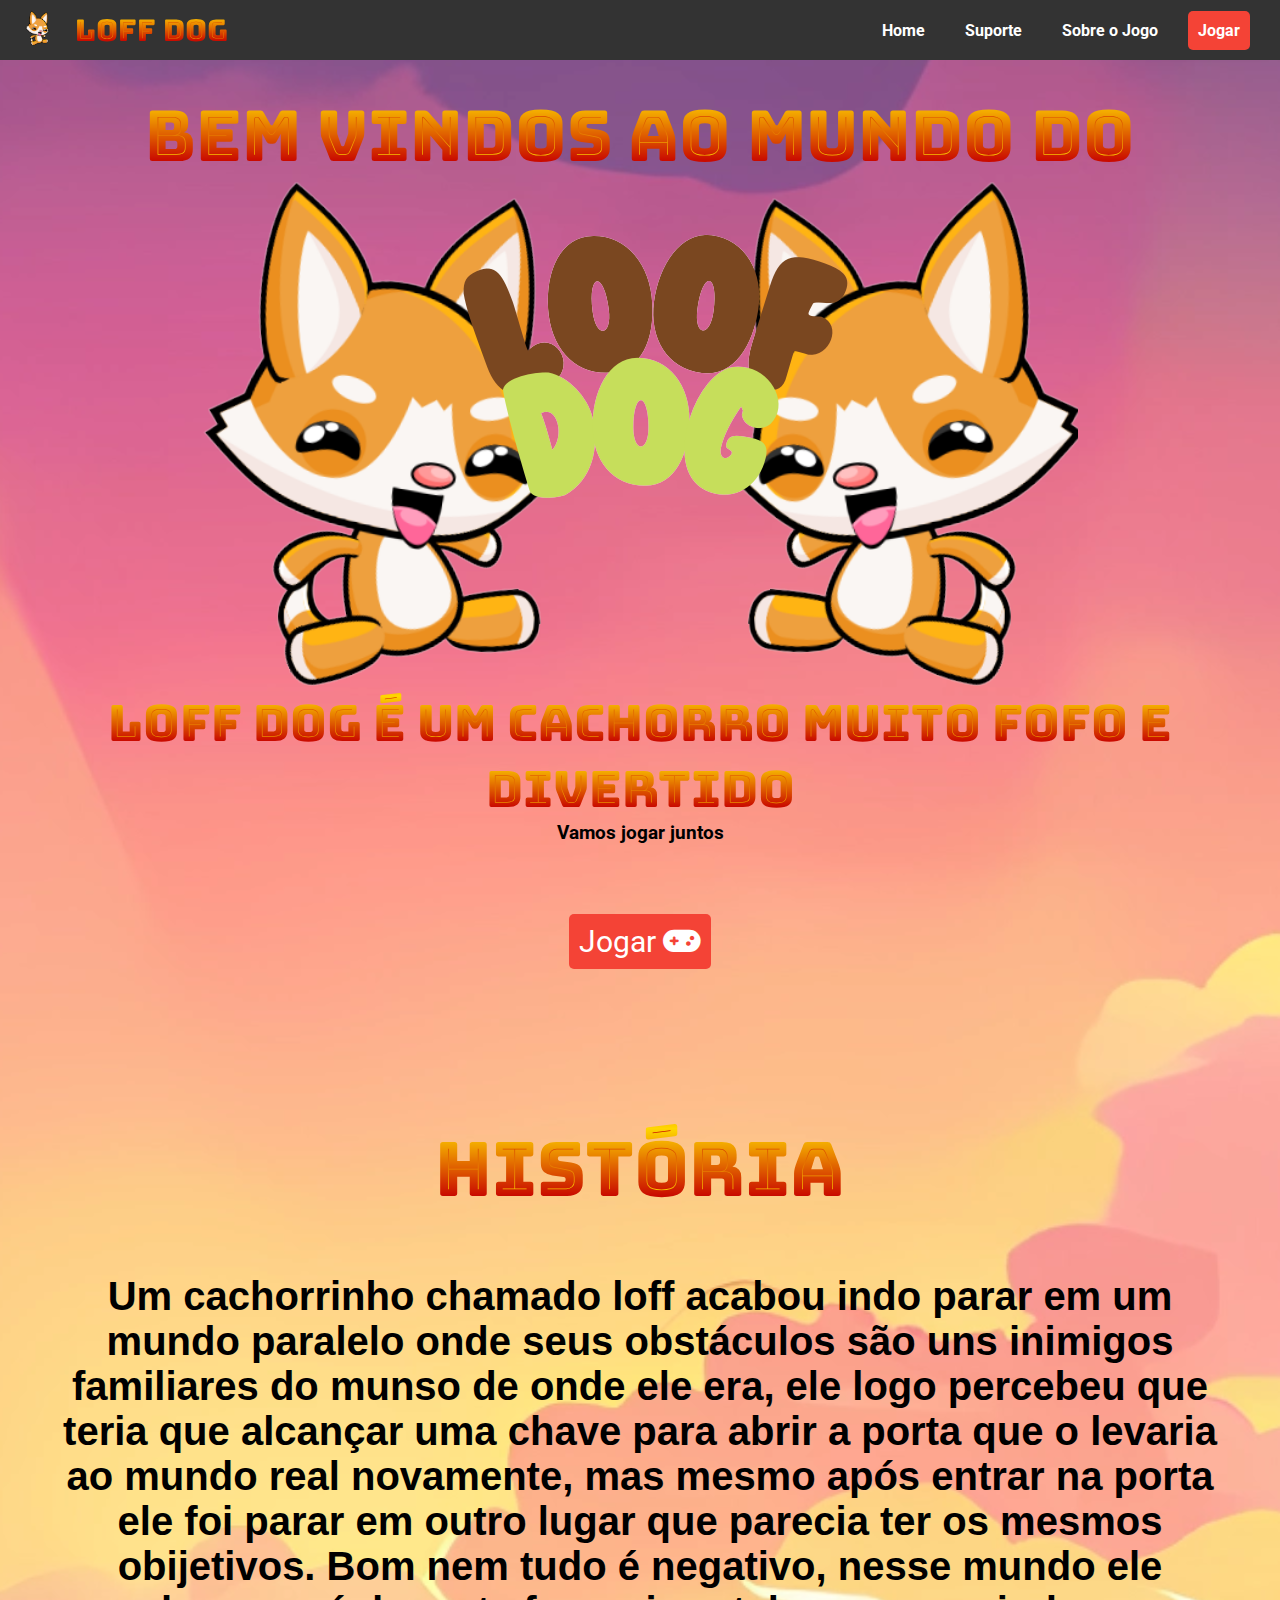
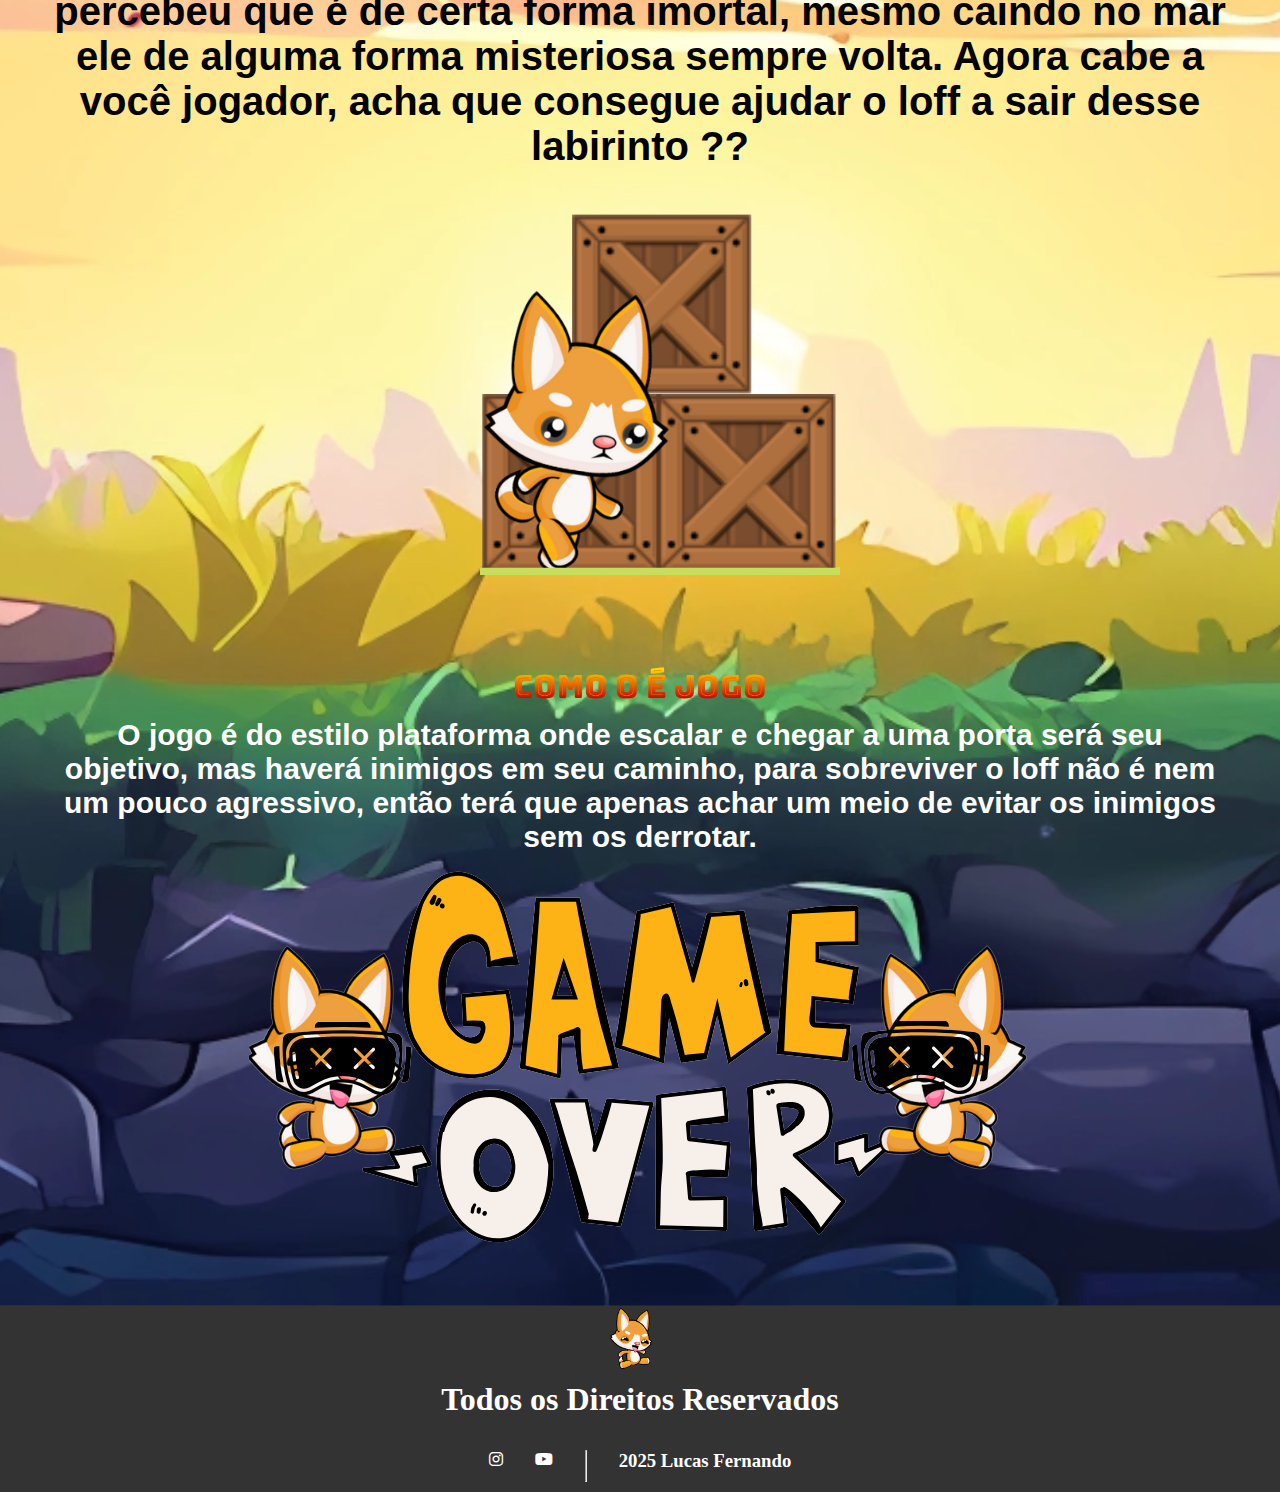
<file: index.html>
<!DOCTYPE html>
<html lang="pt-br">

<head>
    <meta charset="UTF-8">
    <meta name="viewport" content="width=device-width, initial-scale=1.0">
    <title>Loff Dog</title>

    <link rel="stylesheet" href="https://cdnjs.cloudflare.com/ajax/libs/font-awesome/6.7.2/css/all.min.css"
        integrity="sha512-Evv84Mr4kqVGRNSgIGL/F/aIDqQb7xQ2vcrdIwxfjThSH8CSR7PBEakCr51Ck+w+/U6swU2Im1vVX0SVk9ABhg=="
        crossorigin="anonymous" referrerpolicy="no-referrer" />

    <link rel="stylesheet" href="./css/style.css">
    <link rel="preconnect" href="https://fonts.googleapis.com">
    <link rel="preconnect" href="https://fonts.gstatic.com" crossorigin>
    <link href="https://fonts.googleapis.com/css2?family=Bungee+Spice&family=Roboto:wght@100..900&display=swap"
        rel="stylesheet">
    <link href="https://fonts.googleapis.com/css2?family=Teko:wght@700&display=swap" rel="stylesheet">
</head>

<body>
    <header class="header">
        <div class="header-container">
            <a href="index.html" title="Abrir Menu" class="header-logo">
                <img src="../imagen/Jump (7).png" class="logo-img" alt="Loff Dog Logo">
                <h1>Loff Dog</h1>
            </a>
            <a href="javascript:toggleMenu()" title="Menu" class="header-menu">
                <i class="fa-solid fa-bars"></i>
            </a>
            <nav class="header-nav">
                <ul>
                    <li><a href="index.html" title="Home">Home</a></li>
                    <li><a href="suporte.html" title="Suporte">Suporte</a></li>
                    <li><a href="#historia" title="Sobre o jogo">Sobre o Jogo</a></li>
                    <li><a href="jogo.html" title="Jogar" class="btn">Jogar</a></li>
                </ul>
            </nav>
        </div>
    </header>
    <main>
        <banner class="banner-mobile">
            <div class="banner-mobile">

                <h1>Bem Vindos ao Mundo do</h1>
                <div class="img-banner">
                    <img src="../imagen/Loff Dog.png" alt="">
                </div>
                <h2>Loff Dog é um cachorro muito fofo e divertido</h2>
                <h3>Vamos jogar juntos</h3>
                <div class="botao">
                    <a href="jogo.html" title="Jogar" class="btn" alt="Jogar">Jogar
                        <i class="fa-solid fa-gamepad"></i>
                    </a>
                </div>
            </div>
        </banner>

        <div class="historia" id="historia">
            <h2>História</h2>
            <div class="col">
                <img src="../imagen/Design sem nome.png" alt="">
                <p> Um cachorrinho chamado loff acabou indo parar em um mundo paralelo onde seus obstáculos são uns
                    inimigos familiares do munso de onde ele era, ele logo percebeu que teria que alcançar uma chave
                    para abrir a porta que o levaria ao mundo real novamente, mas mesmo após entrar na porta ele foi
                    parar em outro lugar que parecia ter os mesmos obijetivos. Bom nem tudo é negativo, nesse mundo ele
                    percebeu que é de certa forma imortal, mesmo caindo no mar ele de alguma forma misteriosa sempre
                    volta. Agora cabe a você jogador, acha que consegue ajudar o loff a sair desse labirinto ??</p>
            </div>
        </div>
        <div class="container-sobreoJogo">
            <h1>Como o é jogo</h1>
            <div class="col-sobre">
                <p> O jogo é do estilo plataforma onde escalar e chegar a uma porta será seu objetivo, mas haverá
                    inimigos em seu caminho, para sobreviver o loff não é nem um pouco agressivo, então terá que apenas
                    achar um meio de evitar os inimigos sem os derrotar.</p>
                    <img src="../imagen/game over.png" alt="">
            </div>
        </div>

    </main>

    <script src="../js/jquery-1.11.3.min.js"></script>
    <script>
        function toggleMenu() {
            $(".header-nav").toggle(); // Alterna a visibilidade do menu
        }
    </script>

    <footer>
        <div class="footer-content">
            <div class="footer-contats">
                <a href="#">
                    <img src="../imagen/Jump (7).png" alt="">
                </a>
                <h1>Todos os Direitos Reservados</h1>


                <div class="footer-social">
                    <a href="#" class="footer-link" id="instagram">
                        <i class="fa-brands fa-instagram"></i>
                    </a>

                    <a href="https://youtube.com/@ggnondrackyt?si=_9TV7LRX9IRylr-5" class="footer-link" id="facebook">
                        <i class="fa-brands fa-youtube"></i>
                    </a>
                    <hr>
                    <h3>2025 Lucas Fernando</h3>
                </div>
            </div>



        </div>
    </footer>
</body>

</html>
</file>
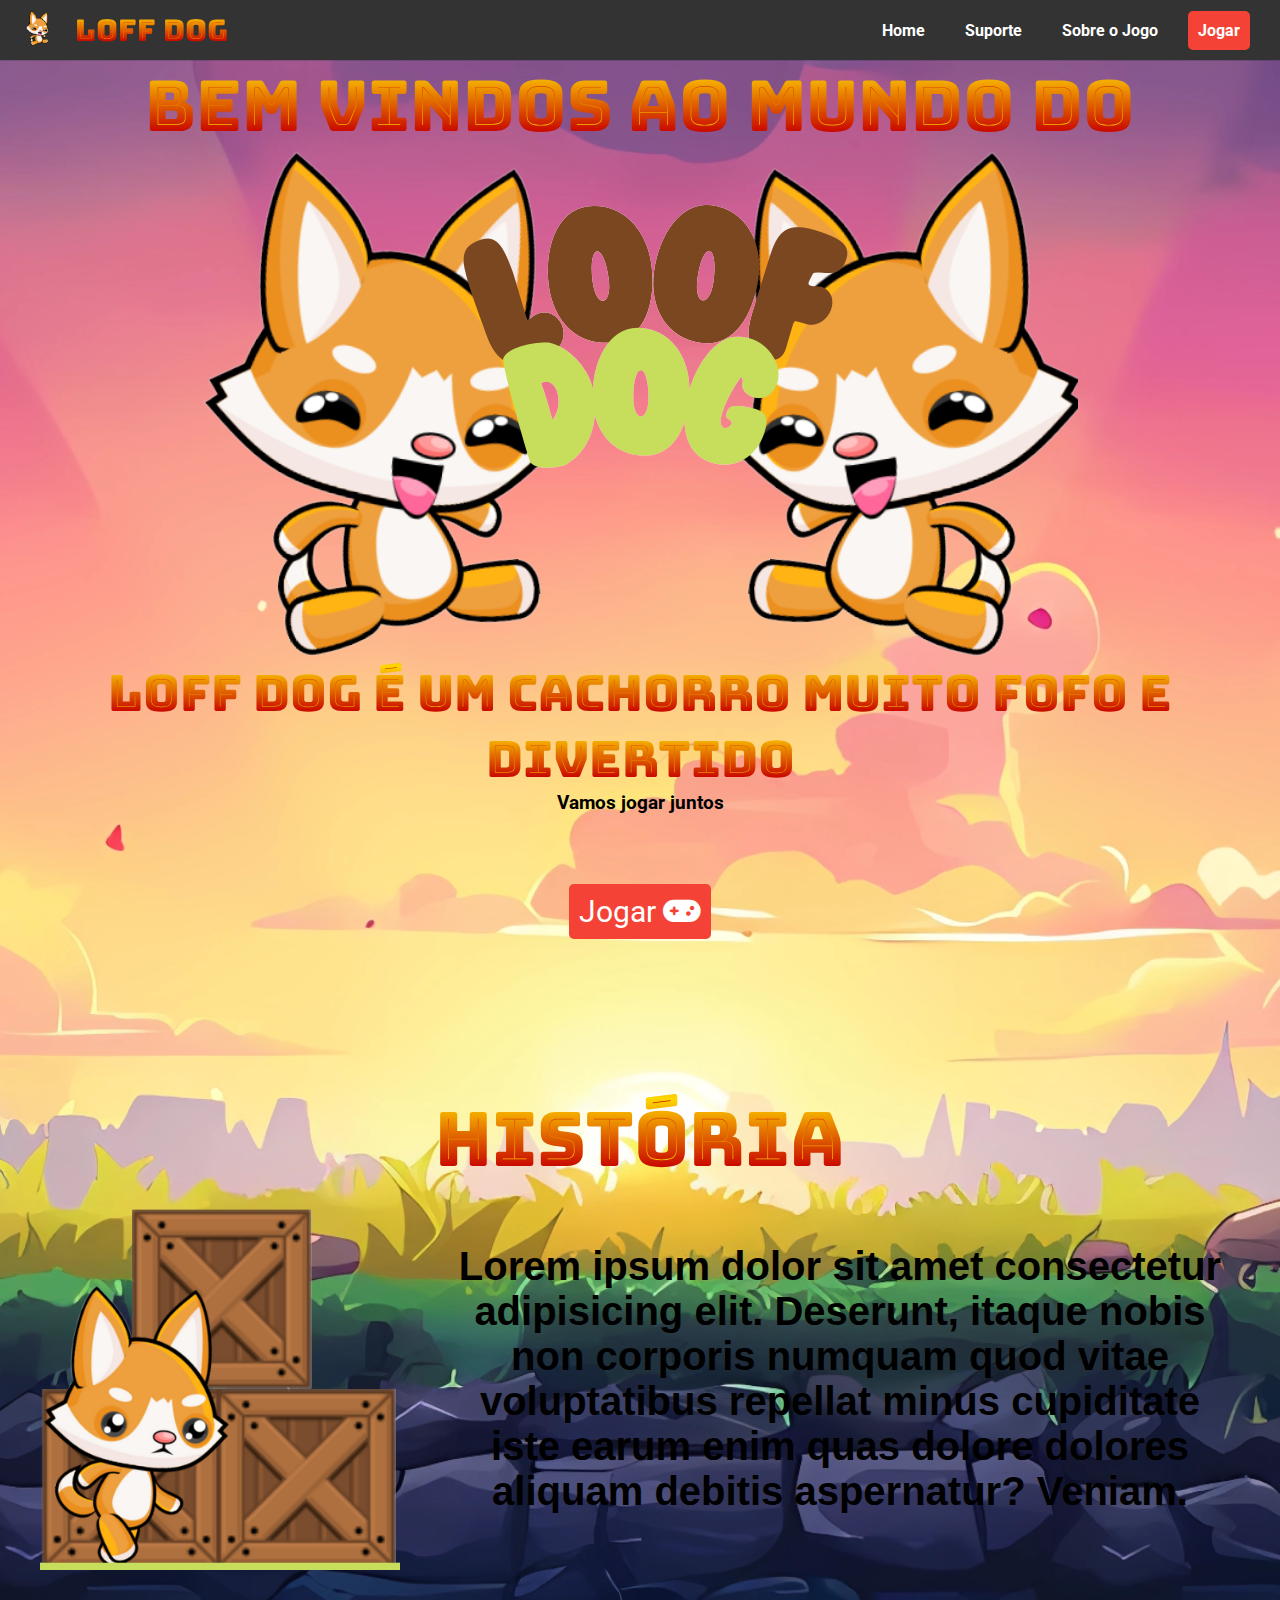
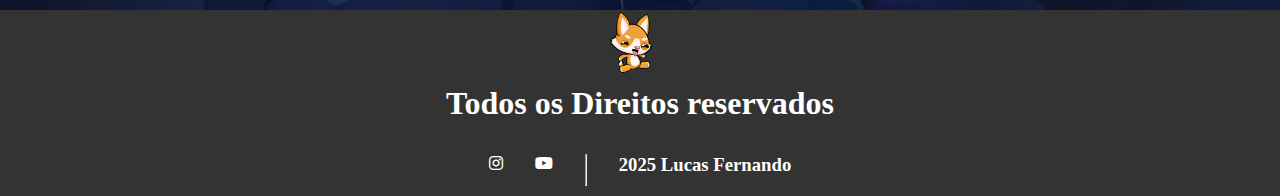
<file: html/index.html>
<!DOCTYPE html>
<html lang="pt-br">

<head>
    <meta charset="UTF-8">
    <meta name="viewport" content="width=device-width, initial-scale=1.0">
    <title>Loff Dog</title>

    <link rel="stylesheet" href="https://cdnjs.cloudflare.com/ajax/libs/font-awesome/6.7.2/css/all.min.css"
        integrity="sha512-Evv84Mr4kqVGRNSgIGL/F/aIDqQb7xQ2vcrdIwxfjThSH8CSR7PBEakCr51Ck+w+/U6swU2Im1vVX0SVk9ABhg=="
        crossorigin="anonymous" referrerpolicy="no-referrer" />

    <link rel="stylesheet" href="../style/style.css">
    <link rel="preconnect" href="https://fonts.googleapis.com">
    <link rel="preconnect" href="https://fonts.gstatic.com" crossorigin>
    <link href="https://fonts.googleapis.com/css2?family=Bungee+Spice&family=Roboto:wght@100..900&display=swap"
        rel="stylesheet">
    <link href="https://fonts.googleapis.com/css2?family=Teko:wght@700&display=swap" rel="stylesheet">
</head>

<body>
    <header class="header">
        <div class="header-container">
            <a href="index.html" title="Abrir Menu" class="header-logo">
                <img src="../imagen/Jump (7).png" class="logo-img" alt="Loff Dog Logo">
                <h1>Loff Dog</h1>
            </a>
            <a href="javascript:toggleMenu()" title="Menu" class="header-menu">
                <i class="fa-solid fa-bars"></i>
            </a>
            <nav class="header-nav">
                <ul>
                    <li><a href="index.html" title="Home">Home</a></li>
                    <li><a href="index.html" title="Suporte">Suporte</a></li>
                    <li><a href="index.html" title="Sobre o jogo">Sobre o Jogo</a></li>
                    <li><a href="index.html" title="Jogar" class="btn">Jogar</a></li>
                </ul>
            </nav>
        </div>
    </header>
    <main>
        <banner class="banner-mobile">
            <div class="banner-mobile">

                <h1>Bem Vindos ao Mundo do</h1>
                <div class="img-banner">
                    <img src="../imagen/Loff Dog.png" alt="">
                </div>
                <h2>Loff Dog é um cachorro muito fofo e divertido</h2>
                <h3>Vamos jogar juntos</h3>
                <div class="botao">
                <a href="#" title="Jogar" class="btn" alt="Jogar">Jogar
                    <i class="fa-solid fa-gamepad"></i>
                </a>
            </div>
            </div>
        </banner>

        <div class="historia">
            <h2>História</h2>
            <div class="col">
                <img src="../imagen/Design sem nome.png" alt="">
                <p>Lorem ipsum dolor sit amet consectetur adipisicing elit. Deserunt, itaque nobis non corporis numquam
                    quod vitae voluptatibus repellat minus cupiditate iste earum enim quas dolore dolores aliquam
                    debitis aspernatur? Veniam.</p>
            </div>
        </div>
        
    </main>

    <script src="../js/jquery-1.11.3.min.js"></script>
    <script>
        function toggleMenu() {
            $(".header-nav").toggle(); // Alterna a visibilidade do menu
        }
    </script>

    <footer>
        <div class="footer-content">
            <div class="footer-contats">
                <a href="#">
                    <img src="../imagen/Jump (7).png" alt="">
                </a>
                <h1>Todos os Direitos reservados</h1>


                <div class="footer-social">
                    <a href="#" class="footer-link" id="instagram">
                        <i class="fa-brands fa-instagram"></i>
                    </a>

                    <a href="#" class="footer-link" id="facebook">
                        <i class="fa-brands fa-youtube"></i>
                    </a>
                    <hr>
                    <h3>2025 Lucas Fernando</h3>
                </div>
            </div>



        </div>
    </footer>
</body>

</html>
</file>
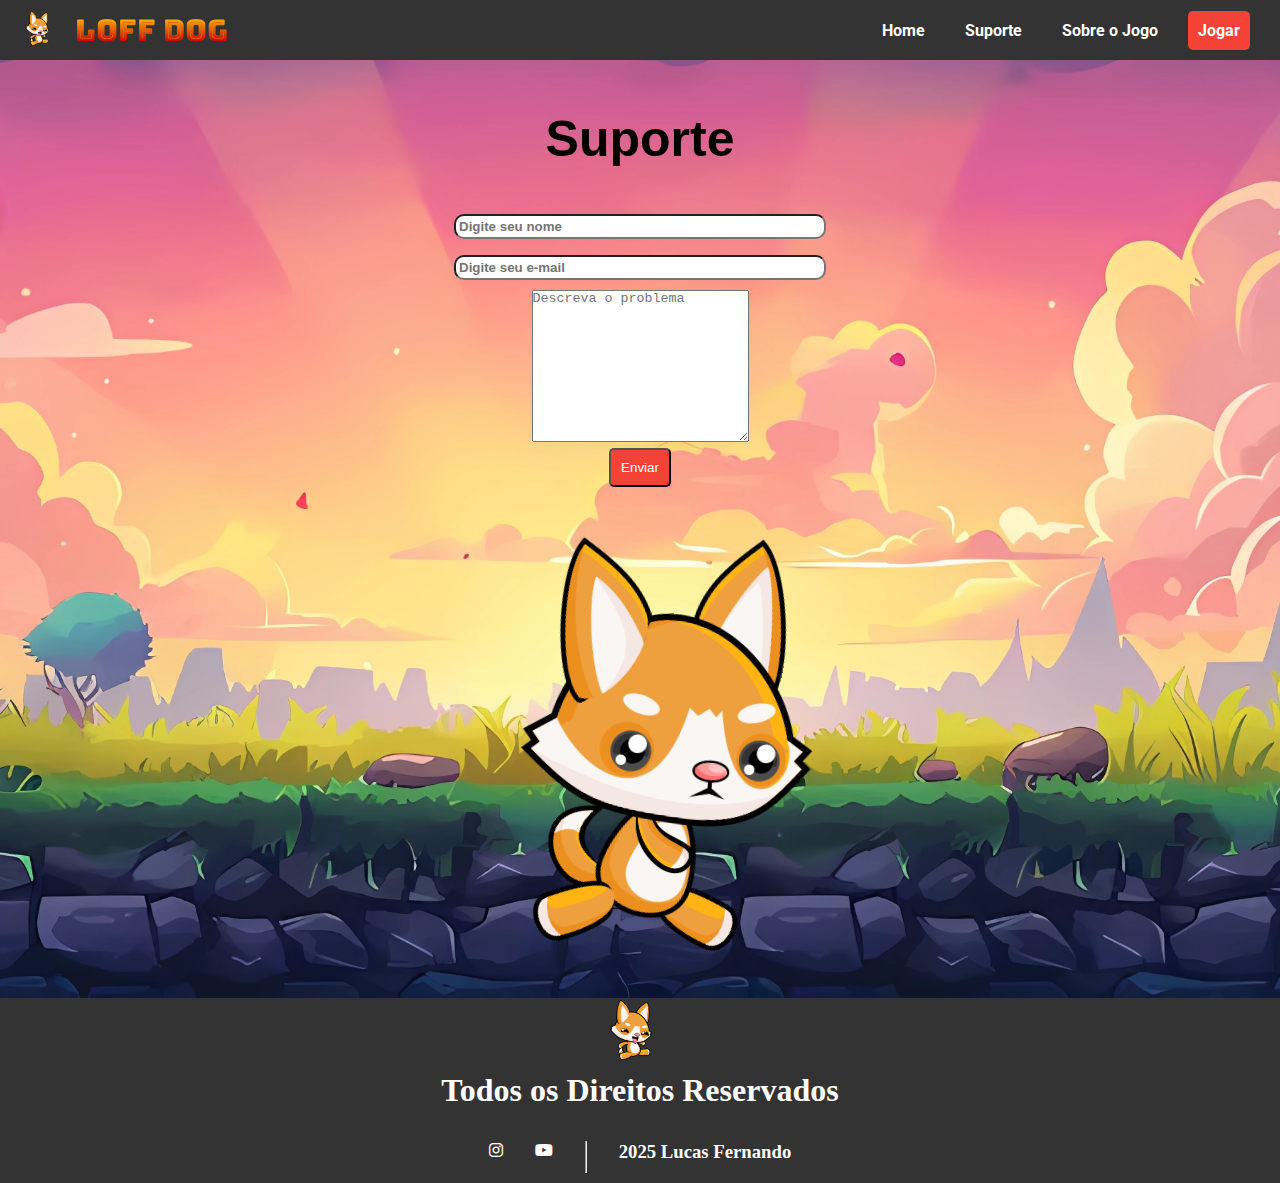
<file: suporte.html>
<!DOCTYPE html>
<html lang="pt-br">

<head>
    <meta charset="UTF-8">
    <meta name="viewport" content="width=device-width, initial-scale=1.0">
    <title>Loff Dog</title>

    <link rel="stylesheet" href="https://cdnjs.cloudflare.com/ajax/libs/font-awesome/6.7.2/css/all.min.css"
        integrity="sha512-Evv84Mr4kqVGRNSgIGL/F/aIDqQb7xQ2vcrdIwxfjThSH8CSR7PBEakCr51Ck+w+/U6swU2Im1vVX0SVk9ABhg=="
        crossorigin="anonymous" referrerpolicy="no-referrer" />

    <link rel="stylesheet" href="./css/style.css">
    <link rel="preconnect" href="https://fonts.googleapis.com">
    <link rel="preconnect" href="https://fonts.gstatic.com" crossorigin>
    <link href="https://fonts.googleapis.com/css2?family=Bungee+Spice&family=Roboto:wght@100..900&display=swap"
        rel="stylesheet">
    <link href="https://fonts.googleapis.com/css2?family=Teko:wght@700&display=swap" rel="stylesheet">
</head>

<body>
    <header class="header">
        <div class="header-container">
            <a href="index.html" title="Abrir Menu" class="header-logo">
                <img src="../imagen/Jump (7).png" class="logo-img" alt="Loff Dog Logo">
                <h1>Loff Dog</h1>
            </a>
            <a href="javascript:toggleMenu()" title="Menu" class="header-menu">
                <i class="fa-solid fa-bars"></i>
            </a>
            <nav class="header-nav">
                <ul>
                    <li><a href="index.html" title="Home">Home</a></li>
                    <li><a href="suporte.html" title="Suporte">Suporte</a></li>
                    <li><a href="index.html" title="Sobre o jogo">Sobre o Jogo</a></li>
                    <li><a href="jogo.html" title="Jogar" class="btn">Jogar</a></li>
                </ul>
            </nav>
        </div>
    </header>
    <main>
        <div class="container-suporte">
            <h1>Suporte</h1>
            <div class="form-container">
                <form id="form">
                    <div class="field">
                        <input type="text" placeholder="Digite seu nome" class="inputs required"
                            oninput="nameValidate()">
                        <span class="span-required">Seu nome deve ter no mínimo 3 caracteres</span>
                    </div>
                    <div class="field">
                        <input type="e-mail" placeholder="Digite seu e-mail" class="inputs required" oninput="emailValidate()">
                        <span class="span-required">Digite um email válido</span>
                    </div>
                    <div class="field">
                        <textarea class="inputs" nome="descricao" cols="25" rows="10"
                            placeholder="Descreva o problema"></textarea>
                    </div>
                    <button type="submit" id="botao" class="btn">Enviar</button>
                </form>
            </div>
        </div>
        <div class="imagem">
            <img src="../imagen/Run (3).png" alt="">
        </div>





    </main>

    <script src="../js/jquery-1.11.3.min.js"></script>
    <script>
        function toggleMenu() {
            $(".header-nav").toggle(); // Alterna a visibilidade do menu
        }
    </script>

    <footer>
        <div class="footer-conten">
            <div class="footer-contats">
                <a href="#">
                    <img src="../imagen/Jump (7).png" alt="">
                </a>
                <h1>Todos os Direitos Reservados</h1>


                <div class="footer-social">
                    <a href="#" class="footer-link" id="instagram">
                        <i class="fa-brands fa-instagram"></i>
                    </a>

                    <a href="#" class="footer-link" id="facebook">
                        <i class="fa-brands fa-youtube"></i>
                    </a>
                    <hr>
                    <h3>2025 Lucas Fernando</h3>
                </div>
            </div>



        </div>
    </footer>
</body>
<script>
    const form = document.getElementById('form');
    const campos = document.querySelectorAll('.required');
    const spans = document.querySelectorAll('.span-required');
    const emailRegex = /^((?!\.)[\w-_.]*[^.])(@\w+)(\.\w+(\.\w+)?[^.\W])$/;

    form.addEventListener("submit", (event) => {
        event.preventDefault();
        nameValidate();
        emailValidate();
        })

    function setError(index) {
        campos[index].style.border = "5px solid #e63636";
        spans[index].style.display = "block"
    }

    function removeError(index) {
        campos[index].style.border = "";
        spans[index].style.display = "none"
    }

    function nameValidate() {
        if (campos[0].value.length < 3) {
            setError(0);
           
        } else {
            removeError(0)
        }
    }

    function emailValidate(){
        if(!emailRegex.test(campos[1].value)){
            setError(1);
        }else{
            removeError(1);
        }
    }
    document.getElementById("botao").onclick = function(){
        if (campos[0].value.length < 3) {
            alert("Digite seu nome");
           
        } else{
            if(!emailRegex.test(campos[1].value)){
            alert("Digite um email válido");
        }else{            
            alert("Formulario enviado com sucesso")
            form.reset();
        }
            
    }
    }

</script>

</html>
</file>
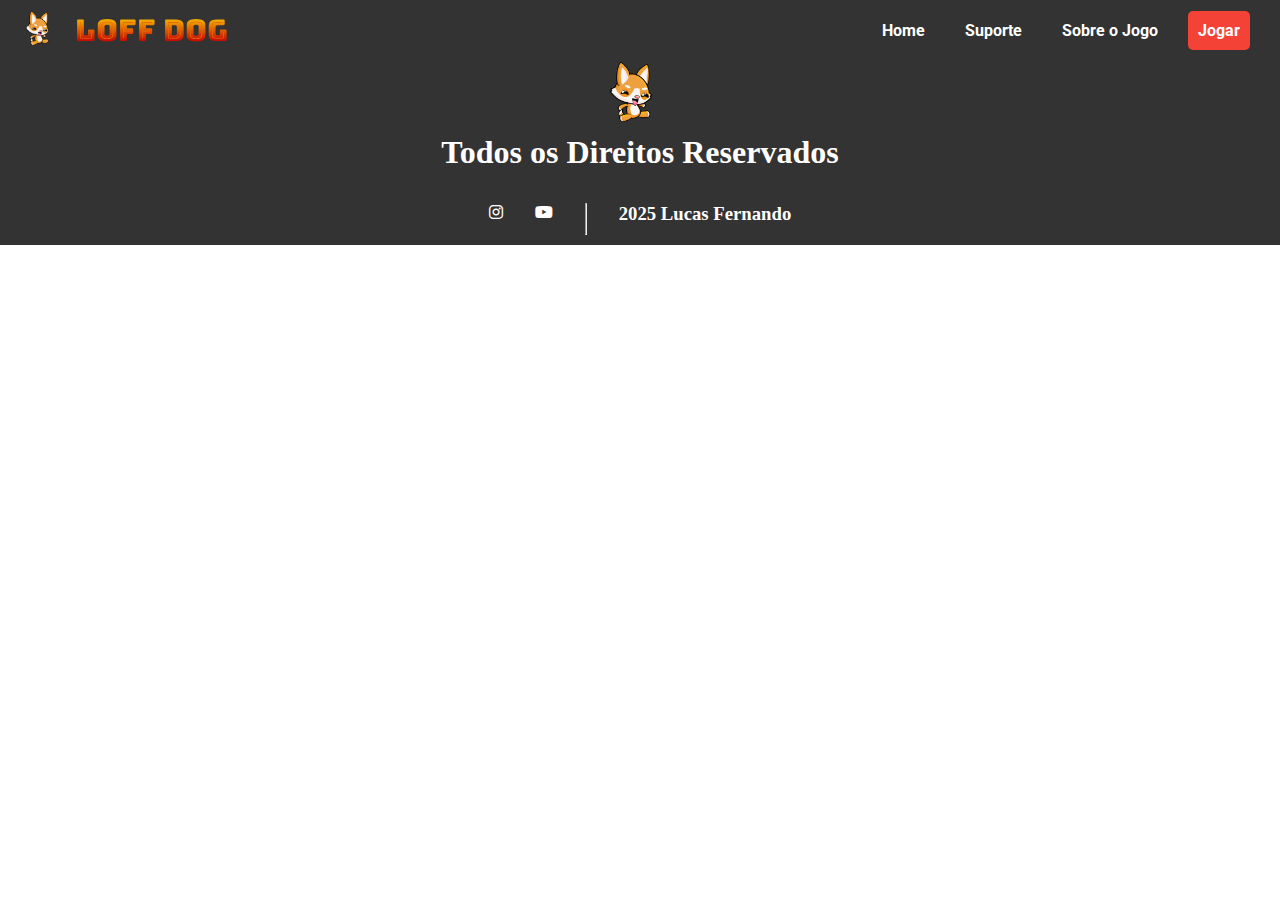
<file: html/suporte.html>
<!DOCTYPE html>
<html lang="pt-br">

<head>
    <meta charset="UTF-8">
    <meta name="viewport" content="width=device-width, initial-scale=1.0">
    <title>Loff Dog</title>

    <link rel="stylesheet" href="https://cdnjs.cloudflare.com/ajax/libs/font-awesome/6.7.2/css/all.min.css"
        integrity="sha512-Evv84Mr4kqVGRNSgIGL/F/aIDqQb7xQ2vcrdIwxfjThSH8CSR7PBEakCr51Ck+w+/U6swU2Im1vVX0SVk9ABhg=="
        crossorigin="anonymous" referrerpolicy="no-referrer" />

    <link rel="stylesheet" href="../style/style.css">
    <link rel="preconnect" href="https://fonts.googleapis.com">
    <link rel="preconnect" href="https://fonts.gstatic.com" crossorigin>
    <link href="https://fonts.googleapis.com/css2?family=Bungee+Spice&family=Roboto:wght@100..900&display=swap"
        rel="stylesheet">
    <link href="https://fonts.googleapis.com/css2?family=Teko:wght@700&display=swap" rel="stylesheet">
</head>

<body>
    <header class="header">
        <div class="header-container">
            <a href="index.html" title="Abrir Menu" class="header-logo">
                <img src="../imagen/Jump (7).png" class="logo-img" alt="Loff Dog Logo">
                <h1>Loff Dog</h1>
            </a>
            <a href="javascript:toggleMenu()" title="Menu" class="header-menu">
                <i class="fa-solid fa-bars"></i>
            </a>
            <nav class="header-nav">
                <ul>
                    <li><a href="index.html" title="Home">Home</a></li>
                    <li><a href="suporte.html" title="Suporte">Suporte</a></li>
                    <li><a href="index.html" title="Sobre o jogo">Sobre o Jogo</a></li>
                    <li><a href="index.html" title="Jogar" class="btn">Jogar</a></li>
                </ul>
            </nav>
        </div>
    </header>
    <main>
        

        
        
    </main>

    <script src="../js/jquery-1.11.3.min.js"></script>
    <script>
        function toggleMenu() {
            $(".header-nav").toggle(); // Alterna a visibilidade do menu
        }
    </script>

    <footer>
        <div class="footer-content">
            <div class="footer-contats">
                <a href="#">
                    <img src="../imagen/Jump (7).png" alt="">
                </a>
                <h1>Todos os Direitos Reservados</h1>


                <div class="footer-social">
                    <a href="#" class="footer-link" id="instagram">
                        <i class="fa-brands fa-instagram"></i>
                    </a>

                    <a href="#" class="footer-link" id="facebook">
                        <i class="fa-brands fa-youtube"></i>
                    </a>
                    <hr>
                    <h3>2025 Lucas Fernando</h3>
                </div>
            </div>



        </div>
    </footer>
</body>

</html>
</file>
<file: css/style.css>
/* Reset */
* {
  margin: 0;
  padding: 0;
  box-sizing: border-box;
}
main {
  background: url(../images/backGround1.png) center;
  background-size: cover;
  padding-top: 90px;
}

body {
  font-family: "Roboto", sans-serif;
}

/* Header Styles */
.header {
  background-color: #333;
  width: 100%;
  padding: 10px 20px;
  position: fixed;
}

.header-container {
  display: flex;
  justify-content: space-between;
  align-items: center;
  flex-wrap: nowrap;
}

.header-logo {
  display: flex;
  align-items: center;
  text-decoration: none;
}

.header-logo h1 {
  margin-left: 10px;
  font-family: "Bungee Spice";
  font-size: 30px;
  cursor: pointer;
}

.header-logo h1:hover {
  color: red;
  scale: 110%;
}

.header-logo img {
  height: 40px;
}
.header-logo img:hover {
  scale: 120%;
}

.header-menu {
  display: none;
  background-color: #e21313;
  padding: 10px;
  color: white;
  border-radius: 50%;
}

.header-nav {
  display: flex;
  align-items: center;
}

.header-nav ul {
  list-style-type: none;
  display: flex;
}

.header-nav li {
  margin: 0 10px;
}

.header-nav a {
  color: white;
  text-decoration: none;
  font-weight: bold;
  padding: 10px;
  display: block;
}

.header-nav a:hover {
  color: white;
  border-bottom: 2px solid red;
}

.btn {
  background-color: #f44336;
  color: white;
  border-radius: 5px;
  padding: 10px;
  transition: 0.3s;
}

.btn:hover {
  background-color: red;
}
footer {
  width: 100%;
}
.footer-content {
  background-color: #333;
  text-align: center;
  align-items: center;
  padding-bottom: 10px;
  .footer-social {
    display: flex;
    gap: 2rem;
    justify-content: center;
    padding-top: 20px;
  }
}

.footer-contats h1 {
  margin-bottom: 0.75rem;
}
.footer-contats {
  h1,
  h3 {
    font-family: rooto;
    font: bold;
    color: white;
  }
  img {
    width: 5rem;
  }
}
.banner-mobile {
  text-align: center;
  h1 {
    font-family: "Bungee Spice";
    font-size: 70px;
  }
  h2 {
    font-family: Bungee Spice;
    font-size: 50px;
  }
  .img-banner {
    width: 100%;
    height: auto;
  }
}
.footer-social .footer-link {
  height: 2rem;
  color: white;
}
.historia {
  text-align: center;
  padding-top: 10rem;
  font-size: 50px;
  font-weight: bold;
  .col {
    display: flex;
    flex-direction: column-reverse;
    font-family: Arial, Helvetica, sans-serif;
    font-weight: bold;
    font-size: 40px;
    align-items: center;
    p {
      padding: 40px;
    }
    img {
      width: 25rem;
      padding-left: 2.5rem;
      padding-bottom: 2.5rem;
    }
  }
  h2 {
    padding-bottom: 15px;
    font-family: "Bungee Spice";
  }
}
.botao {
  margin-top: 80px;
  font-size: 30px;
  a {
    text-decoration: none;
  }
}
.container-suporte {
  background-color: #e2131300;
  border-radius: 10px;
  padding-top: 20px;
  text-align: center;
  display: flex;
  flex-direction: column;
  font-family: Arial, Helvetica, sans-serif;
  font-weight: bold;
  font-size: 25px;

  .form-container {
    padding: 20px;
    border-radius: 10px;
    border: #e21313;
    justify-content: center;
    #form {
      padding-top: 10px;
      padding-bottom: 10px;
    }
    input {
      width: 30%;
      border-radius: 10px;
      padding: 3px;
      font-family: Arial, Helvetica, sans-serif;
      font-weight: bold;
    }
    .msg {
      border-radius: 10px;
      width: 50%;
      font-family: Arial, Helvetica, sans-serif;
      font-weight: bolder;
      font-size: 15px;
    }
  }
  .field {
    margin-top: 10px;
  }
}
.footer-conten {
  background-color: #333;
  text-align: center;
  align-items: center;
  padding-bottom: 10px;
  .footer-social {
    display: flex;
    gap: 2rem;
    justify-content: center;
    padding-top: 20px;
  }
}
.imagem {
  display: flex;
  justify-content: center;
}
.span-required {
  display: none;
  font-size: 12px;
  margin: 3px 0 0 1px;
  color: red;
}
.container-sobreoJogo {
  display: flex;
  flex-direction: column;
  text-align: center;
  padding: 50px;
  p {
    font-family: Arial, Helvetica, sans-serif;
    font-size: 30px;
    font-weight: bold;
    color: white;
    padding: 10px;
    text-align: center;
  }
  h1 {
    font-family: "Bungee Spice";
  }
}




/* Mobile Styles */
@media (max-width: 880px) {
  .header-menu {
    display: block; /* Exibe o botão de menu nas telas pequenas */
  }

  .header-nav {
    display: none; /* O menu fica oculto inicialmente */
    flex-direction: column;
    align-items: center;
    width: 100%;
    background-color: #333;
    position: absolute;
    top: 60px;
    left: 0;
    padding: 20px;
  }

  .header-nav ul {
    flex-direction: column;
    width: 100%;
    padding: 0;
  }

  .header-nav li {
    margin: 10px 0;
    text-align: center;
  }

  .header-nav a {
    width: 100%;
    padding: 10px;
  }
  footer {
    width: 100%;
  }
  .footer-content {
    background-color: #333;
    text-align: center;
    align-items: center;
    padding-bottom: 10px;
    .footer-social {
      display: flex;
      gap: 1rem;
      justify-content: center;
      padding-top: 15px;
      flex-direction: column;
    }
  }

  .footer-contats h1 {
    margin-bottom: 0.75rem;
  }
  .footer-contats {
    h2 {
      font-family: roboto;
      font: bold;
      color: white;
    }
    img {
      width: 50px;
    }
  }

  .footer-social .footer-link {
    height: 2rem;
    color: white;
  }
  main {
    background: url(../images/backGround.avif) no-repeat;
    background-size: cover;
  }
  .banner-mobile {
    text-align: center;
    h1 {
      font-family: "Bungee Spice";
      font-size: 40px;
    }
    h2 {
      font-family: "Bungee Spice";
      font-size: 25px;
    }
    img {
      width: 100%;
    }
  }
  .historia {
    font-family: Bungee Spice;
    h2 {
      padding-bottom: 25px;
      font-size: 60px;
    }
    .col {
      display: flexbox;
      flex-direction: column-reverse;
      color: white;
      font-family: arial;
      font-weight: bold;
      font-size: 20px;
      padding: 10px;
      img {
        width: 80%;
        align-items: center;
      }
    }
  }
  .botao {
    a {
      text-decoration: none;
    }
  }
  .container-suporte {
    background-color: #e2131300;
    border-radius: 10px;
    padding-top: 20px;
    text-align: center;
    display: flex;
    flex-direction: column;
    font-family: Arial, Helvetica, sans-serif;
    font-weight: bold;

    .form-container {
      padding: 20px;
      border-radius: 10px;
      border: #e21313;
      justify-content: center;
      #form {
        padding-top: 10px;
        padding-bottom: 10px;
      }
      input {
        width: 80%;
        border-radius: 10px;
        padding: 3px;
        font-family: Arial, Helvetica, sans-serif;
        font-weight: bold;
      }
      #msg {
        justify-content: center;
        padding-bottom: 10px;
        margin-bottom: 15px;
        width: 80%;
      }
    }
  }
  .imagem {
    img {
      width: 100%;
    }
  }
  .container-sobreoJogo {
    display: flex;
    flex-direction: column;
    text-align: center;
    .col-sobre {
      display: flex;
      flex-direction: column;
    }
    p {
      font-family: Arial, Helvetica, sans-serif;
      font-size: 20px;
      font-weight: bold;
      color: white;
      padding: 10px;
    }
  }
  main {
    background: url(../images/backGround1.png) center;
    background-size: cover;
  }
}
</file>
<file: style/style.css>
/* Reset */
* {
  margin: 0;
  padding: 0;
  box-sizing: border-box;
}
main {
  background: url(../imagen/backGround1.png) center;
  background-size: cover;
}

body {
  font-family: "Roboto", sans-serif;
}

/* Header Styles */
.header {
  background-color: #333;
  width: 100%;
  padding: 10px 20px;
}

.header-container {
  display: flex;
  justify-content: space-between;
  align-items: center;
  flex-wrap: nowrap;
}

.header-logo {
  display: flex;
  align-items: center;
  text-decoration: none;
}

.header-logo h1 {
  
  margin-left: 10px;
  font-family: "Bungee Spice";
  font-size: 30px;
  cursor: pointer;
}

.header-logo h1:hover {
  color: red;
  scale: 110%;
}

.header-logo img {
  height: 40px;
}
.header-logo img:hover {
  scale: 120%;
}

.header-menu {
  display: none;
  background-color: #e21313;
  padding: 10px;
  color: white;
  border-radius: 50%;
}

.header-nav {
  display: flex;
  align-items: center;
}

.header-nav ul {
  list-style-type: none;
  display: flex;
}

.header-nav li {
  margin: 0 10px;
}

.header-nav a {
  color: white;
  text-decoration: none;
  font-weight: bold;
  padding: 10px;
  display: block;
}

.header-nav a:hover {
  color: white;
  border-bottom: 2px solid red;
}

.btn {
  background-color: #f44336;
  color: white;
  border-radius: 5px;
  padding: 10px;
  transition: 0.3s;
}

.btn:hover {
  background-color: red;
}
footer {
  width: 100%;
}
.footer-content {
  background-color: #333;
  text-align: center;
  align-items: center;
  padding-bottom: 10px;
  .footer-social {
    display: flex;
    gap: 2rem;
    justify-content: center;
    padding-top: 20px;
  }
}

.footer-contats h1 {
  margin-bottom: 0.75rem;
}
.footer-contats {
  h1,
  h3 {
    font-family: rooto;
    font: bold;
    color: white;
  }
  img {
    width: 5rem;
  }
}
.banner-mobile {
  text-align: center;
  h1 {
    font-family: "Bungee Spice";
    font-size: 70px;
  }
  h2 {
    font-family: Bungee Spice;
    font-size: 50px;
  }
  .img-banner {
    width: 100%;
    height: auto;
  }
}
.footer-social .footer-link {
  height: 2rem;
  color: white;
}
.historia {
  text-align: center;
  padding-top: 10rem;
  font-size: 50px;
  font-weight: bold;
  .col {
    display: flex;
    font-family: Arial, Helvetica, sans-serif;
    font-weight: bold;
    font-size: 40px;
    p{
      padding: 40px;
    }
    img {
      width: 25rem;
      padding-left: 2.5rem;
      padding-bottom: 2.5rem;
    }
  }h2{
    padding-bottom: 15px;
    font-family: "Bungee Spice";
  }
}
.botao {
  margin-top: 80px;
  font-size: 30px;
  a{
    text-decoration: none;
  }
}

/* Mobile Styles */
@media (max-width: 880px) {
  .header-menu {
    display: block; /* Exibe o botão de menu nas telas pequenas */
  }

  .header-nav {
    display: none; /* O menu fica oculto inicialmente */
    flex-direction: column;
    align-items: center;
    width: 100%;
    background-color: #333;
    position: absolute;
    top: 60px;
    left: 0;
    padding: 20px;
  }

  .header-nav ul {
    flex-direction: column;
    width: 100%;
    padding: 0;
  }

  .header-nav li {
    margin: 10px 0;
    text-align: center;
  }

  .header-nav a {
    width: 100%;
    padding: 10px;
  }
  footer {
    width: 100%;
  }
  .footer-content {
    background-color: #333;
    text-align: center;
    align-items: center;
    padding-bottom: 10px;
    .footer-social {
      display: flex;
      gap: 1rem;
      justify-content: center;
      padding-top: 15px;
      flex-direction: column;
    }
  }

  .footer-contats h1 {
    margin-bottom: 0.75rem;
  }
  .footer-contats {
    h2 {
      font-family: roboto;
      font: bold;
      color: white;
    }
    img {
      width: 50px;
    }
  }

  .footer-social .footer-link {
    height: 2rem;
    color: white;
  }
  main {
    background: url(../imagen/backGround.avif) no-repeat;
    background-size: cover;
  }
  .banner-mobile {
    text-align: center;
    h1 {
      font-family: "Bungee Spice";
      font-size: 40px;
    }
    h2 {
      font-family: "Bungee Spice";
      font-size: 25px;
    }
    img {
      width: 100%;
    }
  }
  .historia {
    font-family: Bungee Spice;
    h2{
      padding-bottom: 25px;
      font-size: 60px;
    }
    .col {
      display: flexbox;
      flex-direction: column-reverse;
      color: white;
      font-family: arial;
      font-weight: bold;
      font-size: 20px;
      padding: 10px;
      img{
        width: 80%;
        align-items: center;
      }

    }
  }
  .botao{
    a{
      text-decoration: none;
    }
  }
}
</file>
